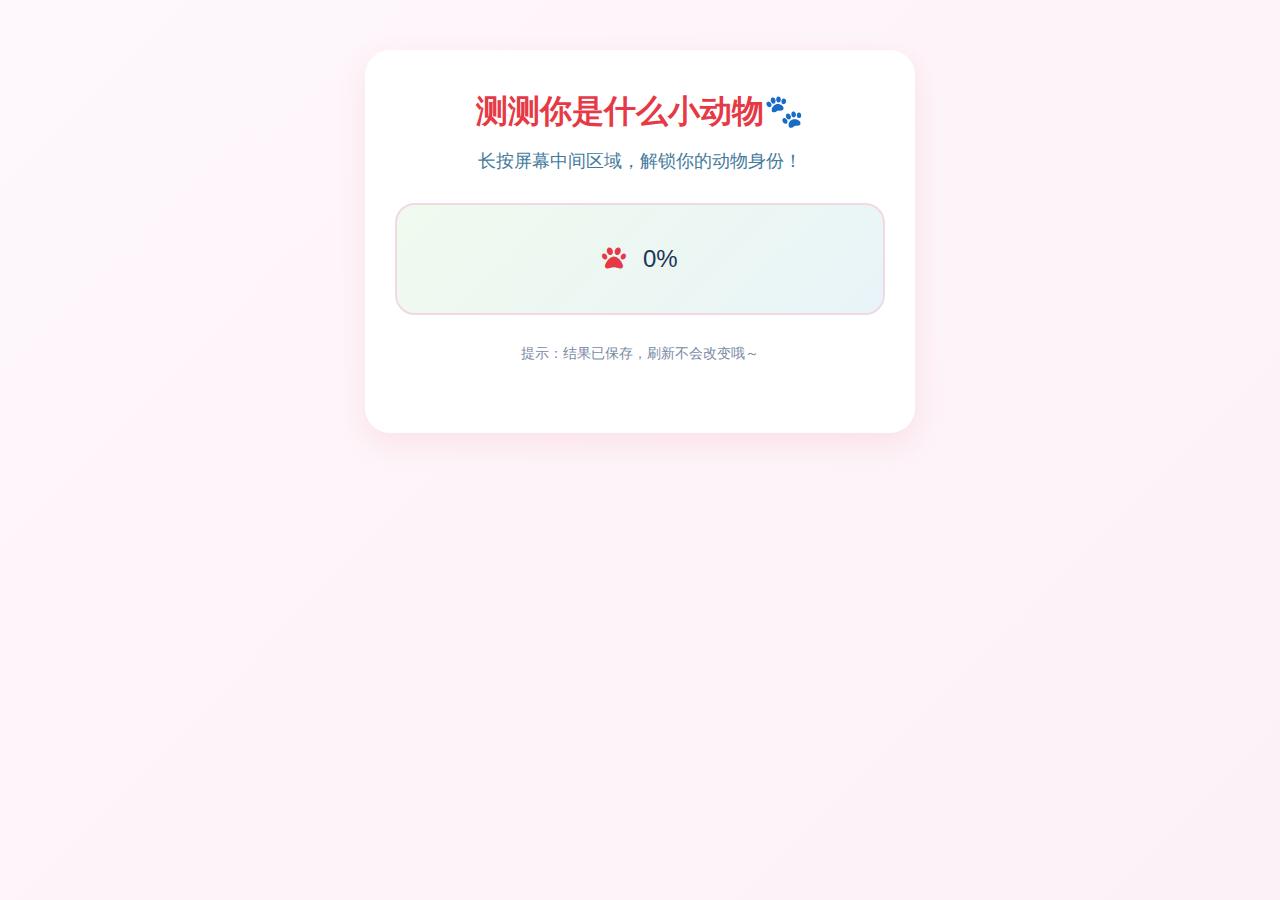
<file: index.html>
<!DOCTYPE html>
<html>
<head>
    <meta charset="UTF-8">
    <title>测测你是什么小动物🐾</title>
    <link rel="stylesheet" href="style.css">
    <!-- 引入可爱图标 -->
    <link rel="stylesheet" href="https://cdn.bootcdn.net/ajax/libs/font-awesome/6.4.0/css/all.min.css">
</head>
<body>
    <div class="container">
        <h1>测测你是什么小动物🐾</h1>
        <p>长按屏幕中间区域，解锁你的动物身份！</p>
        <!-- 长按区域 -->
        <div id="result" class="result">
            <i class="fas fa-paw"></i> 0%
        </div>
        <p class="tip">提示：结果已保存，刷新不会改变哦～</p>
    </div>
    <script src="script.js"></script>
</body>

</html>
</file>
<file: style.css>
* {
    margin: 0;
    padding: 0;
    box-sizing: border-box;
}

body {
    background: linear-gradient(135deg, #fef7fb 0%, #fcf1f7 100%);
    font-family: "Arial Rounded MT Bold", "Microsoft YaHei", sans-serif;
    text-align: center;
    padding: 50px 20px;
    min-height: 100vh;
}

.container {
    max-width: 550px;
    margin: 0 auto;
    padding: 40px 30px;
    background: white;
    border-radius: 25px;
    box-shadow: 0 10px 30px rgba(230, 57, 70, 0.1);
    position: relative;
}

h1 {
    color: #e63946;
    font-size: 32px;
    margin-bottom: 15px;
    display: flex;
    align-items: center;
    justify-content: center;
    gap: 10px;
}

h1 i {
    animation: bounce 2s infinite;
}

@keyframes bounce {
    0%, 100% { transform: translateY(0); }
    50% { transform: translateY(-10px); }
}

p {
    color: #457b9d;
    font-size: 18px;
    margin-bottom: 30px;
}

.result {
    margin: 30px 0;
    padding: 40px 20px;
    font-size: 24px;
    color: #1d3557;
    background: linear-gradient(135deg, #f1faee 0%, #e8f4f8 100%);
    border-radius: 20px;
    cursor: pointer;
    transition: all 0.3s ease;
    border: 2px solid #f0d9e3;
}

.result:hover {
    transform: scale(1.02);
    box-shadow: 0 5px 15px rgba(69, 123, 157, 0.1);
}

.result i {
    margin-right: 10px;
    color: #e63946;
}

.tip {
    font-size: 14px;
    color: #788aa3;
    margin-top: 10px;
}
</file>
